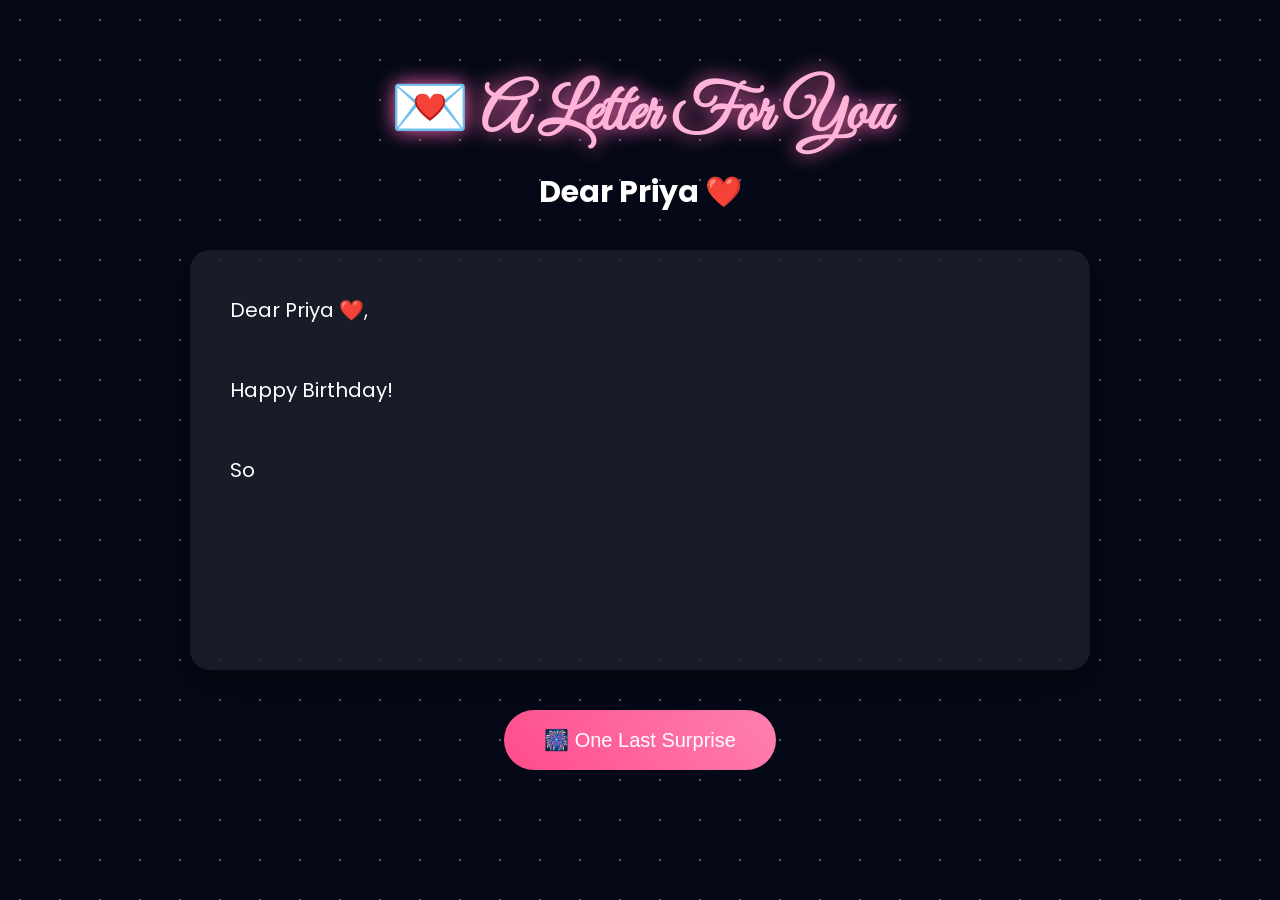
<file: letter.html>
<!DOCTYPE html>
<html lang="en">

<head>

<meta charset="UTF-8">
<meta name="viewport" content="width=device-width, initial-scale=1.0">

<title>A Letter For Priya ❤️</title>

<link rel="preconnect" href="https://fonts.googleapis.com">
<link rel="preconnect" href="https://fonts.gstatic.com" crossorigin>

<link href="https://fonts.googleapis.com/css2?family=Poppins:wght@300;400;600&family=Great+Vibes&display=swap" rel="stylesheet">

<link rel="stylesheet" href="letter.css">

</head>

<body>

<div class="stars"></div>

<div class="container">

<h1>💌 A Letter For You</h1>

<h2>Dear Priya ❤️</h2>

<div class="letter-box">

<p id="letterText"></p>

</div>

<button onclick="lastSurprise()">

🎆 One Last Surprise

</button>

</div>

<script src="letter.js"></script>

</body>

</html>
</file>
<file: letter.css>
*{
margin:0;
padding:0;
box-sizing:border-box;
}

body{
font-family:'Poppins',sans-serif;
background:#050816;
color:white;
overflow-x:hidden;
}

.stars{
position:fixed;
top:0;
left:0;
width:100%;
height:100%;
background:#050816;
z-index:-1;
}

.stars::before{
content:"";
position:absolute;
width:200%;
height:200%;
background-image:radial-gradient(white 1px,transparent 1px);
background-size:40px 40px;
opacity:.35;
animation:moveStars 120s linear infinite;
}

@keyframes moveStars{
from{transform:translateY(0);}
to{transform:translateY(-800px);}
}

.container{
width:90%;
max-width:900px;
margin:70px auto;
text-align:center;
}

h1{
font-family:'Great Vibes',cursive;
font-size:64px;
color:#ffb3d9;
text-shadow:0 0 20px hotpink;
margin-bottom:15px;
}

h2{
font-size:30px;
margin-bottom:35px;
}

.letter-box{
background:rgba(255,255,255,.08);
backdrop-filter:blur(12px);
padding:40px;
border-radius:20px;
line-height:2;
font-size:20px;
text-align:left;
box-shadow:0 15px 35px rgba(0,0,0,.4);
min-height:420px;
}

#letterText{
white-space:pre-line;
}

button{
margin-top:40px;
padding:18px 40px;
font-size:20px;
border:none;
border-radius:50px;
cursor:pointer;
background:linear-gradient(45deg,#ff4b8b,#ff82b2);
color:white;
transition:.3s;
}

button:hover{
transform:scale(1.08);
box-shadow:0 0 25px hotpink;
}

@media(max-width:768px){

h1{
font-size:44px;
}

h2{
font-size:24px;
}

.letter-box{
padding:25px;
font-size:18px;
}

}
</file>
